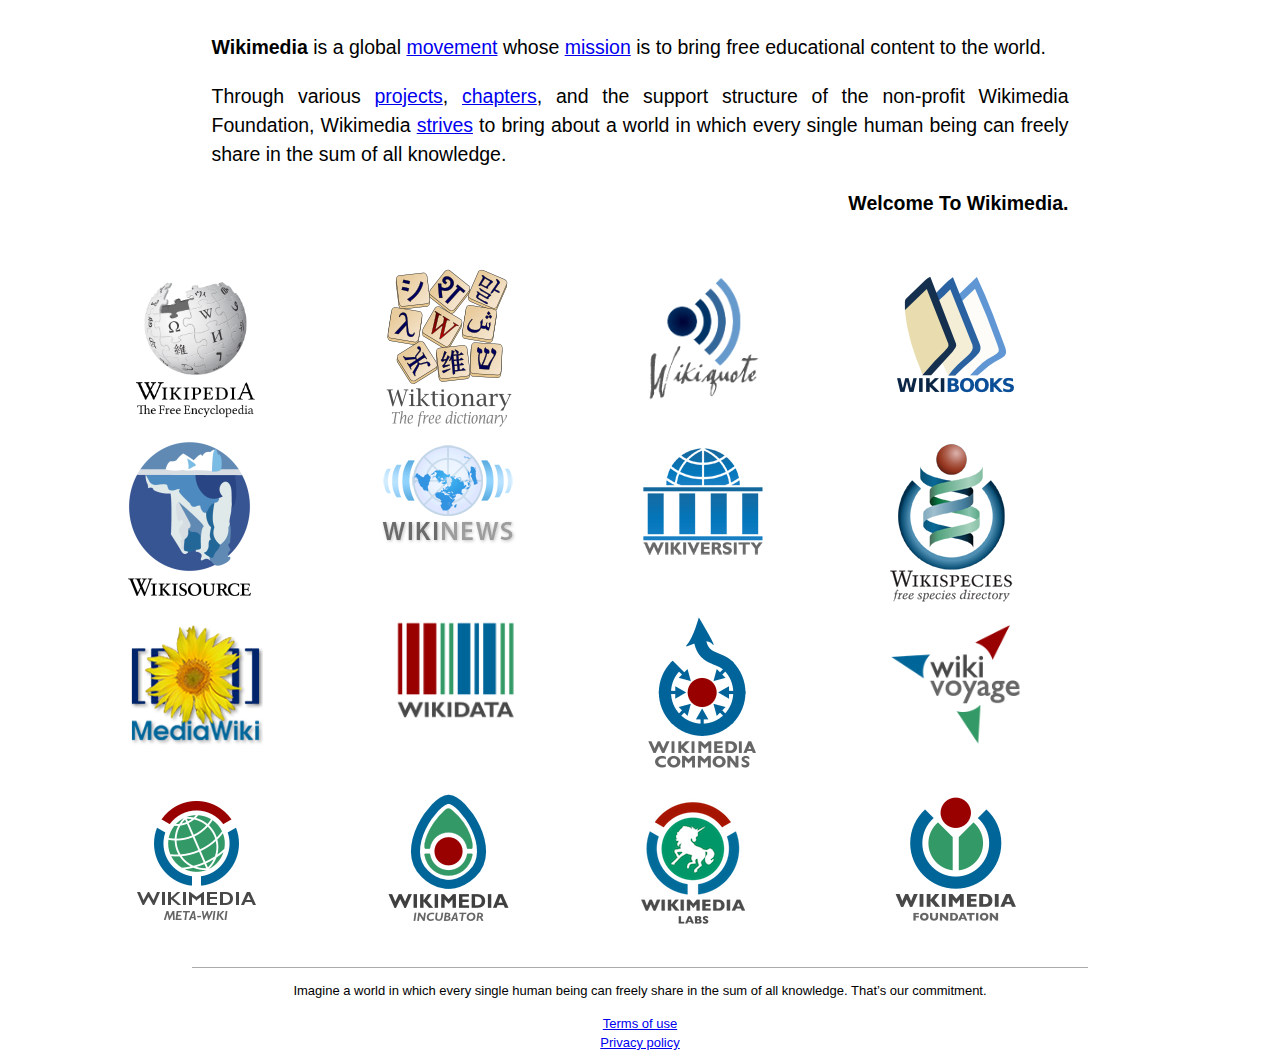
<file: day-3-project/index.html>
<!DOCTYPE html>
<html>
  <head>
    <meta charset="utf-8">
    <meta name="viewport" content="width=device-width, initial-scale=1.0">
    <title>Wikimedia</title>
    <link rel="stylesheet" href="./reset.css">
    <link rel="stylesheet" href="./style.css">
    <link rel="apple-touch-icon" href="//wikimediafoundation.org/favicon.ico">
<link rel="shortcut icon" href="//wikimediafoundation.org/favicon.ico">
<link rel="copyright" href="//creativecommons.org/licenses/by-sa/3.0/">
<link rel="license" href="//creativecommons.org/licenses/by-sa/3.0/">
<link rel="stylesheet" href="//meta.wikimedia.org/w/load.php?debug=false&amp;lang=en&amp;modules=ext.gadget.wm-portal&amp;only=styles&amp;skin=vector&amp;*">
  </head>
  <body>
<section class="intro">
<p><b class="bold">Wikimedia</b> is a global <a href="//meta.wikimedia.org/wiki/Wikimedia_movement">movement</a> whose <a href="//wikimediafoundation.org/wiki/Mission_statement">mission</a> is to bring free educational content to the world.</p>
<p>Through various
  <a href="//wikimediafoundation.org/wiki/Our_projects">projects</a>, <a href="//meta.wikimedia.org/wiki/Wikimedia_chapters">chapters</a>, and the support structure of the non-profit Wikimedia Foundation, Wikimedia <a href="//wikimediafoundation.org/wiki/Vision">strives</a> to bring about a world in which every single human being can freely share in the sum of all knowledge.</p>
<p class="welcome bold">Welcome To Wikimedia.</p>
</section>
<div class="otherprojects">
  <div class="otherprojects-item">
<a href="https://www.wikipedia.org/" title="Wikipedia — The free encyclopedia"><span class="icon"><img src="./img/enwiki-1.5x.png" srcset="./img/enwiki-1.5x.png" width="135" alt="Wikipedia"></span></a>

  </div>
  <div class="otherprojects-item">
    	  <a href="https://www.wiktionary.org/" title="Wiktionary — The free dictionary"><span class="icon"><img src="./img/135px-WiktionaryEn.svg.png" srcset="./img/135px-WiktionaryEn.svg.png" width="135" alt="Wiktionary"></span></a>
    	</div>
      <div class="otherprojects-item">
  	  <a href="https://www.wikiquote.org/" title="Wikiquote — Collection of quotations"><span class="icon"><img src="./img/wikiquote.png" srcset="./img/wikiquote.png" width="135" alt="Wikiquote"></span></a>
  	</div>
    <div class="otherprojects-item">
  	  <a href="https://www.wikibooks.org/" title="Wikibooks — Open-content textbooks"><span class="icon"><img src="./img/wikibooks.png" srcset="./img/wikibooks.png" width="135" alt="Wikibooks"></span></a>
  	</div>
    <div class="otherprojects-item">
  	  <a href="https://wikisource.org/" title="Wikisource — The free library"><span class="icon"><img src="./img/wikisource.png" width="123" alt="Wikisource"></span></a>
  	</div>
    <div class="otherprojects-item">
  	  <a href="https://www.wikinews.org/" title="Wikinews — Free content news source"><span class="icon"><img src="./img/Wikinews.png" width="135" alt="Wikinews"></span></a><!-- /static/.../[en]wikinews.png don't exist -->
  	</div>
    <div class="otherprojects-item">
  	  <a href="https://www.wikiversity.org/" title="Wikiversity — Open learning community"><span class="icon"><img src="./img/enwikiversity.png" width="135" alt="Wikiversity"></span></a>
  	</div>
    <div class="otherprojects-item">
  	  <a href="https://species.wikimedia.org/" title="Wikispecies — The free species directory"><span class="icon"><img src="./img/specieswiki.png" width="125" alt="Wikispecies"></span></a>
  	</div>
    <div class="otherprojects-item">
  	  <a href="https://www.mediawiki.org/" title="MediaWiki software documentation"><span class="icon"><img src="./img/mediawikiwiki.png" width="135" alt="MediaWiki"></span></a>
  	</div>
    <div class="otherprojects-item">
  	  <a href="https://www.wikidata.org/" title="Wikidata — The free knowledge base"><span class="icon"><img src="./img/wikidatawiki.png" width="150" alt="Wikidata"></span></a>
  	</div>
    <div class="otherprojects-item">
  	  <a href="https://commons.wikimedia.org/" title="Wikimedia Commons — Shared media repository"><span class="icon"><img src="./img/commonswiki.png" width="135" alt="Wikimedia Commons"></span></a>
  	</div>
    <div class="otherprojects-item">
  	  <a href="https://www.wikivoyage.org/" title="Wikivoyage — The free, worldwide travel guide"><span class="icon"><img src="./img/wikivoyage.png" width="135" alt="Wikivoyage"></span></a>
  	</div>
    <div class="otherprojects-item">
  	  <a href="https://meta.wikimedia.org/" title="Meta-Wiki — Wikimedia project coordination"><span class="icon"><img src="./img/metawiki.png" srcset="/static/images/project-logos/metawiki-1.5x.png 1.5x, /static/images/project-logos/metawiki-2x.png 2x" width="135" alt="Meta-Wiki"></span></a>
  	</div>
    <div class="otherprojects-item">
  	  <a href="https://incubator.wikimedia.org/" title="Wikimedia Incubator — For language versions in development"><span class="icon"><img src="./img/incubatorwiki.png" width="135" alt="Wikimedia Incubator"></span></a>
  	</div>
    <div class="otherprojects-item">
  	  <a href="https://wikitech.wikimedia.org/" title="Wikitech and Wikimedia Labs"><span class="icon"><img src="./img/Labslogo_thumb.png" alt="Wikimedia Labs"></span></a><!-- /static/.../labswiki.png is lacking the site name -->
  	</div>
    <div class="otherprojects-item">
  	  <a href="https://wikimediafoundation.org/" title="Wikimedia Foundation public relations"><span class="icon"><img src="./img/foundationwiki.png" srcset="/static/images/project-logos/foundationwiki-1.5x.png 1.5x, /static/images/project-logos/foundationwiki-2x.png 2x" width="135" alt="Wikimedia Foundation"></span></a>
  	</div>
</div>
<div id="footer">
    <p>Imagine a world in which every single human being can freely share in the sum of all knowledge. <span class="nowrap">That’s our commitment.</span></p>
    <ul>
      <li><a href="https://wikimediafoundation.org/wiki/Terms_of_Use">Terms of use</a></li>
      <li><a href="https://wikimediafoundation.org/wiki/Privacy_policy">Privacy policy</a></li>
    </ul>
  </div>
  </body>
</html>
</file>
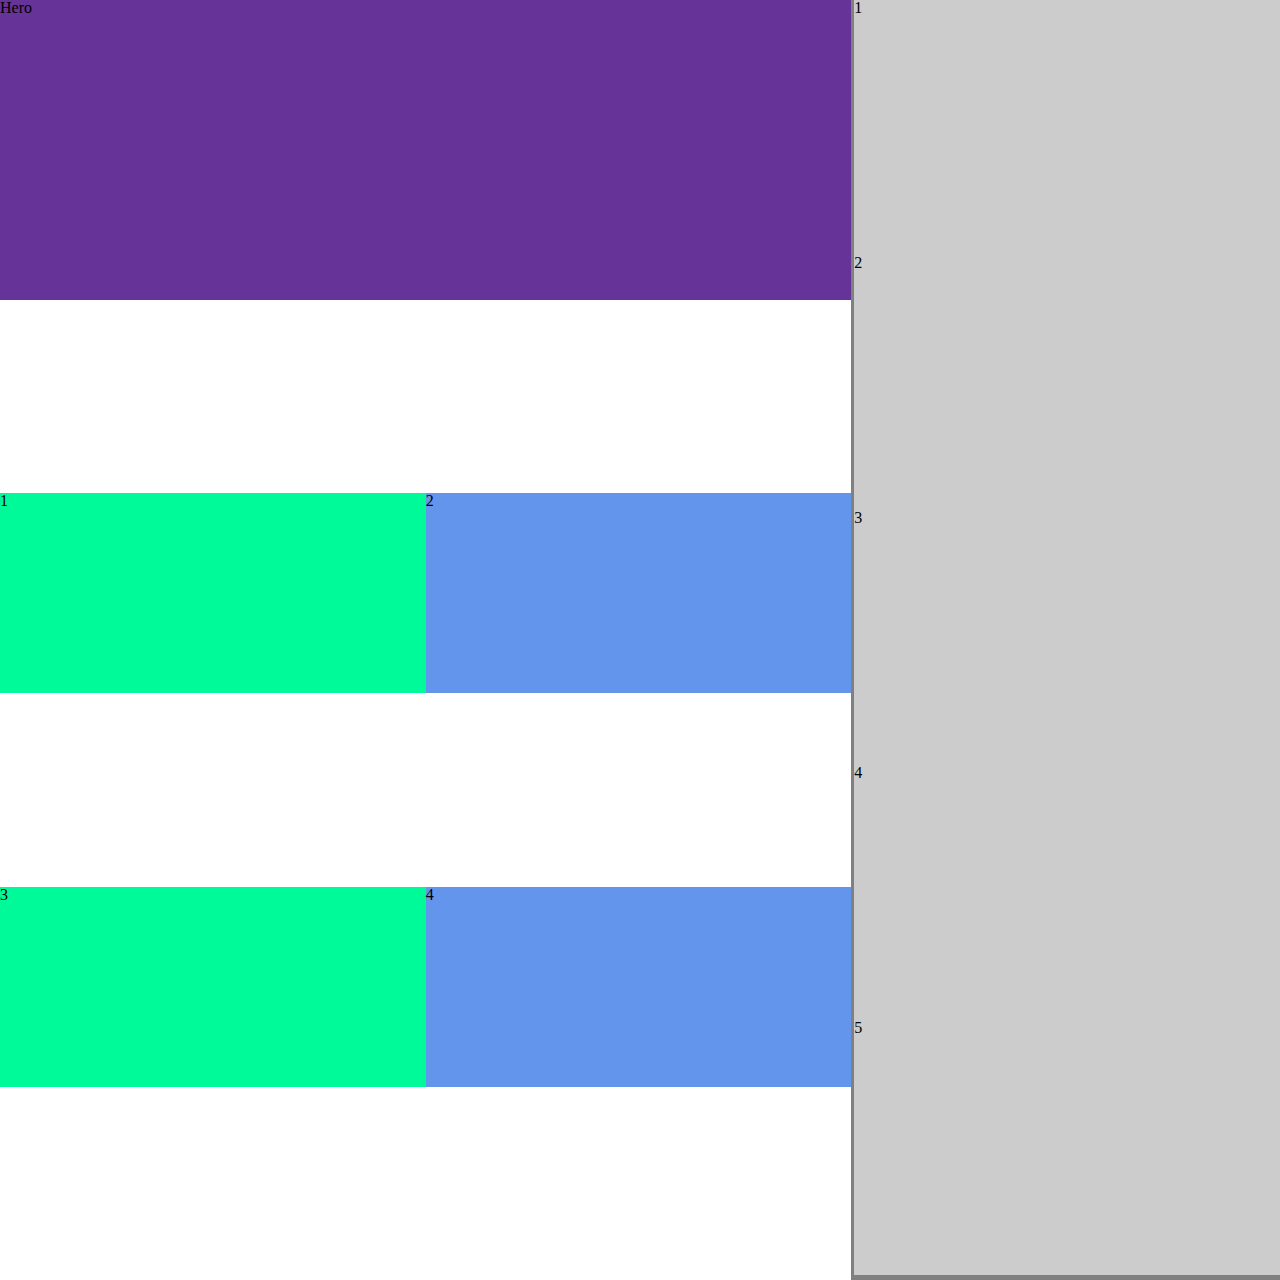
<file: html-day-3/index.html>
<!DOCTYPE html>
<html lang="en">
<head>
    <meta charset="UTF-8">
    <!--Don't forget about this -->
    <meta name="viewport" content="width=device-width, initial-scale=1.0">
    <title>HTML Day Two</title>
    <!--Link styles-->
    <link rel="stylesheet" href="./reset.css">
    <link rel="stylesheet" href="./style.css">
</head>
<body>
<section class="main_wrapper">
    <section class="left_col">
        <!--full width container-->
        <div class="hero_small">Hero</div>
        <!--50% width container-->
        <div class="half_size">1</div>
        <div class="half_size">2</div>
        <div class="half_size">3</div>
        <div class="half_size">4</div>

    </section>
    <section class="right_col">
<!--Five sections width:100%; height:250px; background:#ccc-->
        <section class="inner_item">1</section>
        <section class="inner_item">2</section>
        <section class="inner_item">3</section>
        <section class="inner_item">4</section>
        <section class="inner_item">5</section>
    </section>
</section>
</body>
</html>
</file>
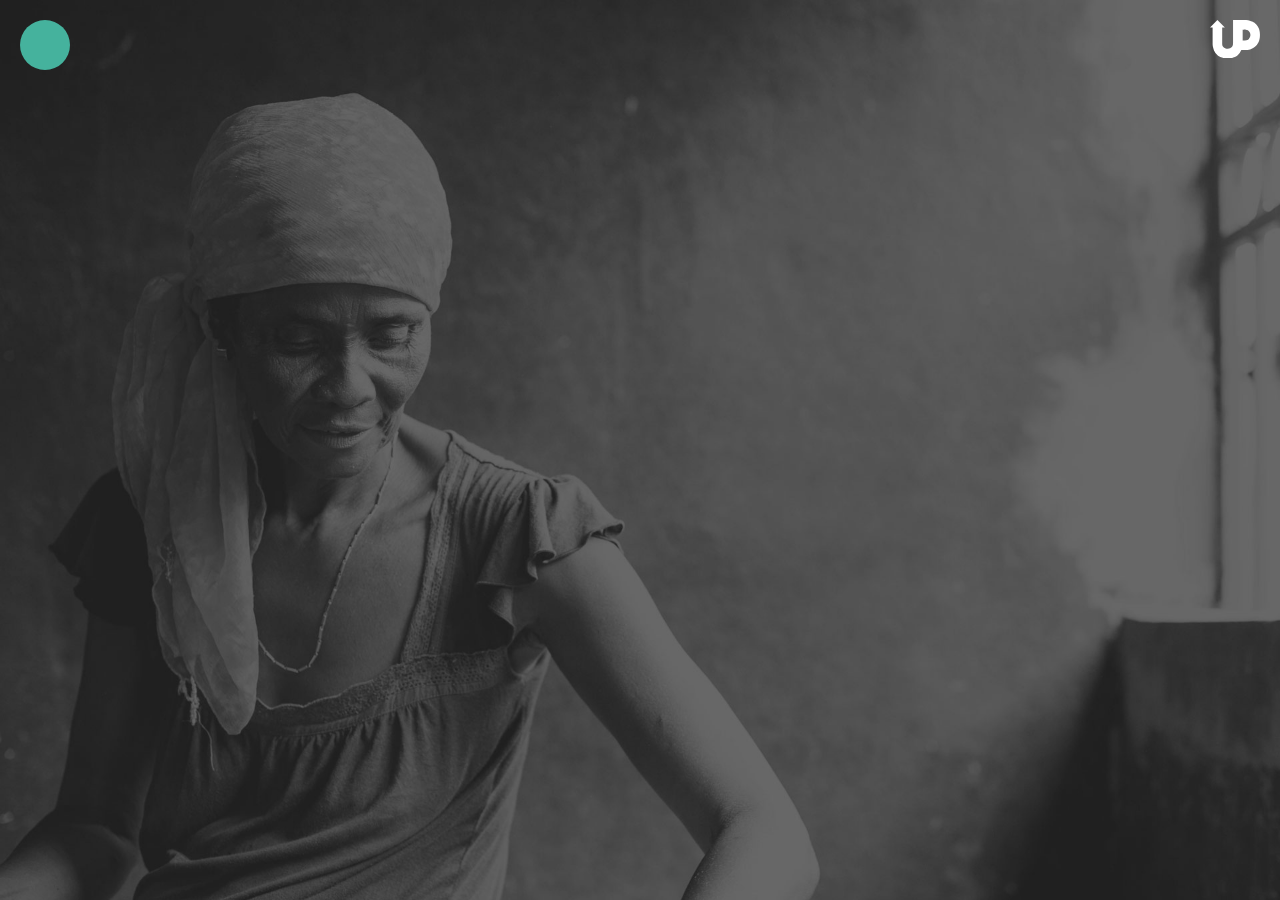
<file: upstream/index.html>
<!DOCTYPE html>
<html lang="en">
<head>
    <meta charset="UTF-8">

    <!--Don't forget about this -->
    <meta name="viewport" content="width=device-width, initial-scale=1.0">
    <title>HTML Day Two</title>

    <!--Link styles-->
    <link rel="stylesheet" href="./reset.css">
    <link rel="stylesheet" href="./main.css">

</head>
<body>

<header class="main_header">
    <div class="menu"></div>

    <svg xmlns="http://www.w3.org/2000/svg"  viewBox="0 0 45.12 34.68" class="logo_svg">
        <defs>
        <style>.cls-1{fill:#242424}</style>
        </defs>
        <title>logo</title>
        <path class="logo_path" d="M2.33 6.7H0L6.7 0l6.7 6.7H11v14.87a4.16 4.16 0 0 0 2.62 4 5.23 5.23 0 0 0 2.53.48 5 5 0 0 0 3.59-1.66 4.24 4.24 0 0 0 .9-1.91 9 9 0 0 0 .16-1.86V0h11.87a12.29 12.29 0 0 1 1.66.22A14.09 14.09 0 0 1 36 .65a18.42 18.42 0 0 1 2 .75 11.45 11.45 0 0 1 4 2.86 10.42 10.42 0 0 1 2 3.29 17.38 17.38 0 0 1 .64 2 15.45 15.45 0 0 1 .43 3.59c0 .82 0 1.65-.09 2.47a18.82 18.82 0 0 1-.32 1.87 11.72 11.72 0 0 1-1 2.89 10.87 10.87 0 0 1-3.06 3.83 11.66 11.66 0 0 1-3.42 1.91 18.12 18.12 0 0 1-2.08.63 14.33 14.33 0 0 1-2.37.35c-1.45.07-2.9.06-4.35.08a.22.22 0 0 0-.24.16A11.81 11.81 0 0 1 25 31.81a10.66 10.66 0 0 1-3.21 1.87 13.41 13.41 0 0 1-1.8.56 21.54 21.54 0 0 1-2.37.35 18.91 18.91 0 0 1-2.14.08 17.77 17.77 0 0 1-2-.16 15.74 15.74 0 0 1-1.95-.35 12 12 0 0 1-4.31-2 11.66 11.66 0 0 1-3.62-4.74 12.69 12.69 0 0 1-.86-2.72c-.11-.57-.25-1.13-.31-1.71a16.27 16.27 0 0 1-.09-1.82V6.91c-.01-.06-.01-.12-.01-.21zm27.15 11.82a21.62 21.62 0 0 0 3.31-.14 4.3 4.3 0 0 0 2.09-1 4.94 4.94 0 0 0 1.58-3.51 5.24 5.24 0 0 0-.75-3.1 4.26 4.26 0 0 0-3.49-2.07c-.66-.06-1.33 0-2 0h-.74z" id="RGRjGq.tif"></path></svg>
</header>

<!--BIG BACKGROUND-->
<section class="main_top_section"></section>



</body>
</html>
</file>
<file: day-3-project/style.css>
.intro{
  text-align: justify;
   vertical-align: top;
   width: 70%;
   font-size: 150%;
   margin: 0 auto;
   padding: .5em 1em;
}

.bold{
  font-weight: bold;
}

body{
  background-color: white;
  font: 13px/1.5 sans-serif;
  margin: .3em 0;
}

p{
  display: block;
   -webkit-margin-before: 1em;
   -webkit-margin-after: 1em;
   -webkit-margin-start: 0px;
   -webkit-margin-end: 0px;
}
.welcome{
  text-align: right;
}

.otherprojects{
  width: 80%;
  font-weight: bold;
  margin: 1.5em auto;
  text-align: left;
  vertical-align: middle;
}
.otherprojects-item{
  height: 175px;
  min-width: 150px;
  max-width: 300px;
  line-height: 175px;
  float: left;
  width: 24.75%;
}

#footer{
  clear: both;
  text-align: center;
  width: 70%;
  margin: 10px auto;
  border-top: .5px solid #aaa;
}

.icon{
  display: inline-block;
  text-align: center;
}
</file>
<file: html-day-3/style.css>
.main_wrapper {
    width: 100%;
    min-height:100vh;
    background: gray;
    display: flex;


}

.left_col {
    width:66.6%;
    background: #fff;
    display: flex;
    flex-wrap: wrap;

}

.hero_small{
  width: 100%;
  height: 300px;
  background: rebeccapurple;

}

.half_size{
  width: 50%;
  height: 200px;
  background: mediumspringgreen;
}

.half_size:nth-child(odd){
  background: cornflowerblue;
}


.right_col {
    width:33.3%;
    background: #ccc;
    margin-left: 3px;
    margin-bottom: 5px;
    display: flex;
    flex-direction: column;
}

.inner_item{
  width: 100%;
  height: 250px;
  background: #ccc;
  margin-bottom: 5px;
}
</file>
<file: upstream/main.css>
.menu {
    background: #45b29d;
    border-radius: 50%;
    width:50px;
    height:50px;
    position: absolute;
    top: 20px;
    left: 20px;
    transition: .5s ease-in-out;
}

.logo_svg {
     width:50px;
     position: absolute;
     top: 20px;
     right: 20px;
 }

.logo_path {
    fill:#fff;
}
.main_top_section {
    background: url("homepage-hero_1.jpg")no-repeat ;
    background-size: cover;
    height:100vh;
    width:100%;
    background-position: left 0 top 0;
}
</file>
